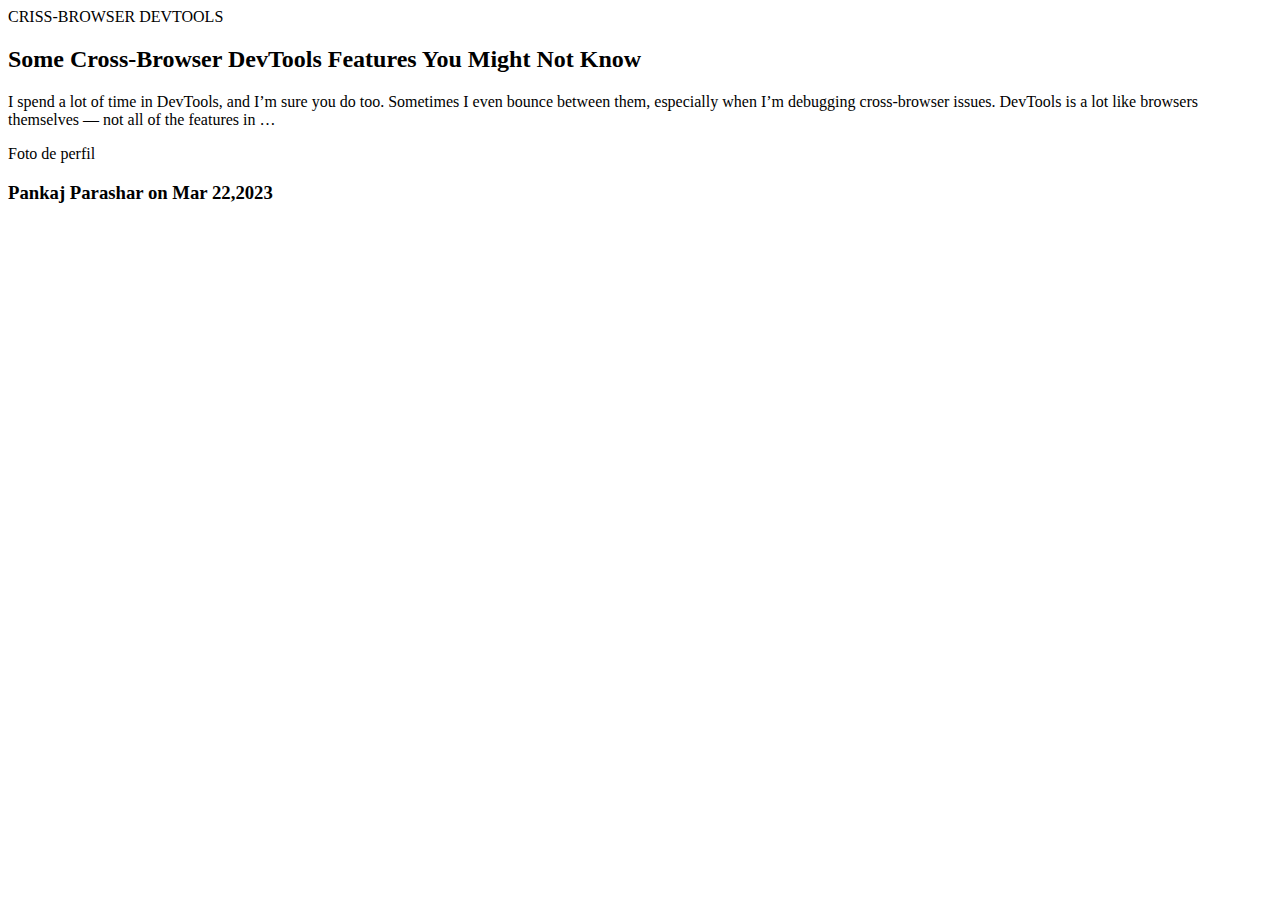
<file: index.html>
<!DOCTYPE html>
<html lang="en">
<head>
    <meta charset="UTF-8">
    <meta name="viewport" content="width=device-width, initial-scale=1.0">
    <title>Practicas</title>
</head>
<body>
    <div>
        <div>
<!-- Imagen -->
        </div>
        <div>
            <span>CRISS-BROWSER DEVTOOLS</span>
            <h2>Some Cross-Browser DevTools Features You Might Not Know</h2>
        </div>
        <div>
            <div>
                <p>I spend a lot of time in DevTools, and I’m sure you do too. Sometimes I even bounce between them, especially when I’m debugging cross-browser issues. DevTools is a lot like browsers themselves — not all of the features in …</p>
            </div>
            <div>
                <span>Foto de perfil</span>
                <h3>Pankaj Parashar on Mar 22,2023</h3>
            </div>
        </div>
    </div>
</body>
</html>
</file>
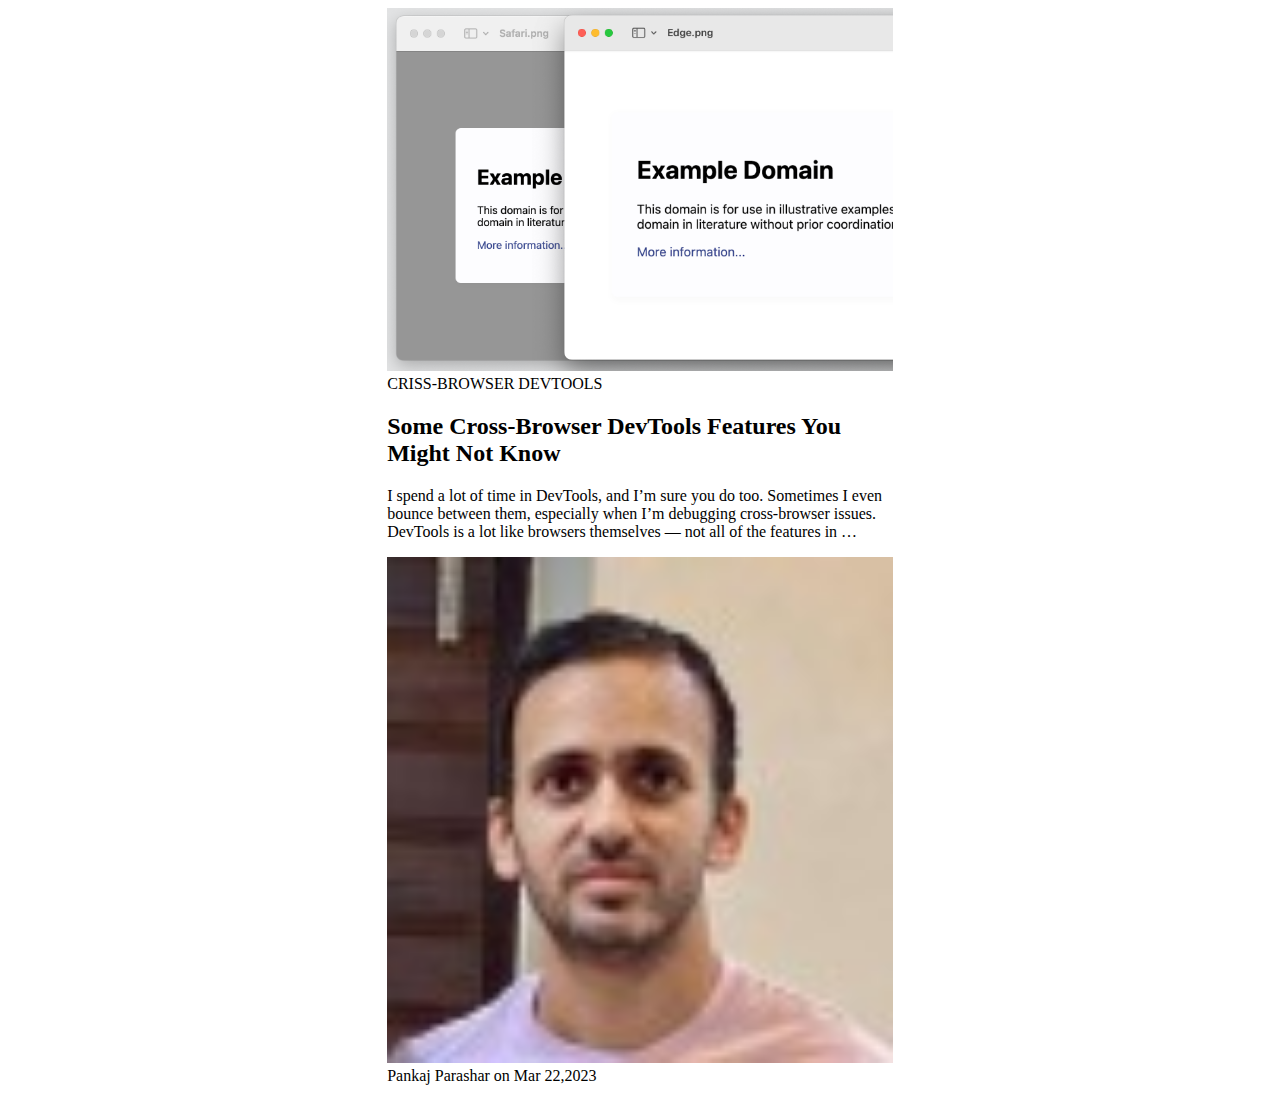
<file: tarea-1/index.html>
<!DOCTYPE html>
<html lang="en">
<head>
    <meta charset="UTF-8">
    <meta name="viewport" content="width=device-width, initial-scale=1.0">
    <link rel="stylesheet" href="styles.css">
    <title>Practicas</title>
</head>
<body>
    <section class="tarjeta">
        <div class="tarjetaHeader">
            <img src="imagen1.png">
        </div>
        <div class="tarjetaTitulo">
            <span>CRISS-BROWSER DEVTOOLS</span>
            <h2>Some Cross-Browser DevTools Features You Might Not Know</h2>
        </div>
        <div class="tarjetaContenido">
            <div class="tarjetaTexto">
                <p>I spend a lot of time in DevTools, and I’m sure you do too. Sometimes I even bounce between them, especially when I’m debugging cross-browser issues. DevTools is a lot like browsers themselves — not all of the features in …</p>
            </div>
            <div class="tarjetaFooter">
                <img src="imagen2.jpeg" class="fotoPerfil">
                <span>Pankaj Parashar on Mar 22,2023</span>
            </div>
        </div>
    </section>
</body>
</html>
</file>
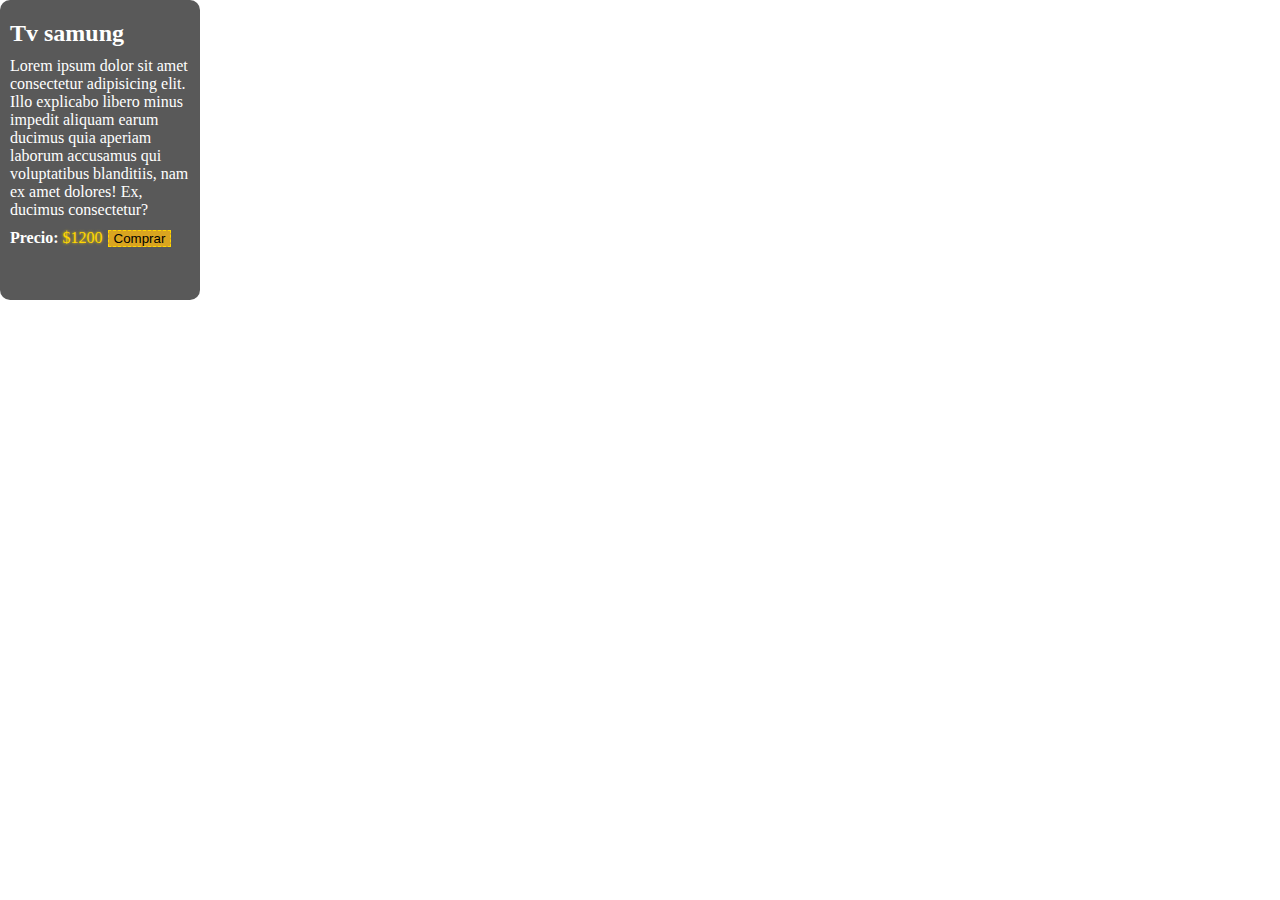
<file: tarea-2/index.html>
<!DOCTYPE html>
<html lang="en">
<head>
    <meta charset="UTF-8">
    <meta name="viewport" content="width=device-width, initial-scale=1.0">
    <title>Document</title>
    <link rel="stylesheet" href="./style.css">
</head>
<body>
    <div class="box">
        <h2>Tv samung</h2>
        <p>Lorem ipsum dolor sit amet consectetur adipisicing elit. Illo explicabo libero minus impedit aliquam earum ducimus quia aperiam laborum accusamus qui voluptatibus blanditiis, nam ex amet dolores! Ex, ducimus consectetur?</p>
        <span class ="precioTitulo">Precio: </span><span class="precio">$1200</span><button>Comprar</button>
    </div>
</body>
</html>
</file>
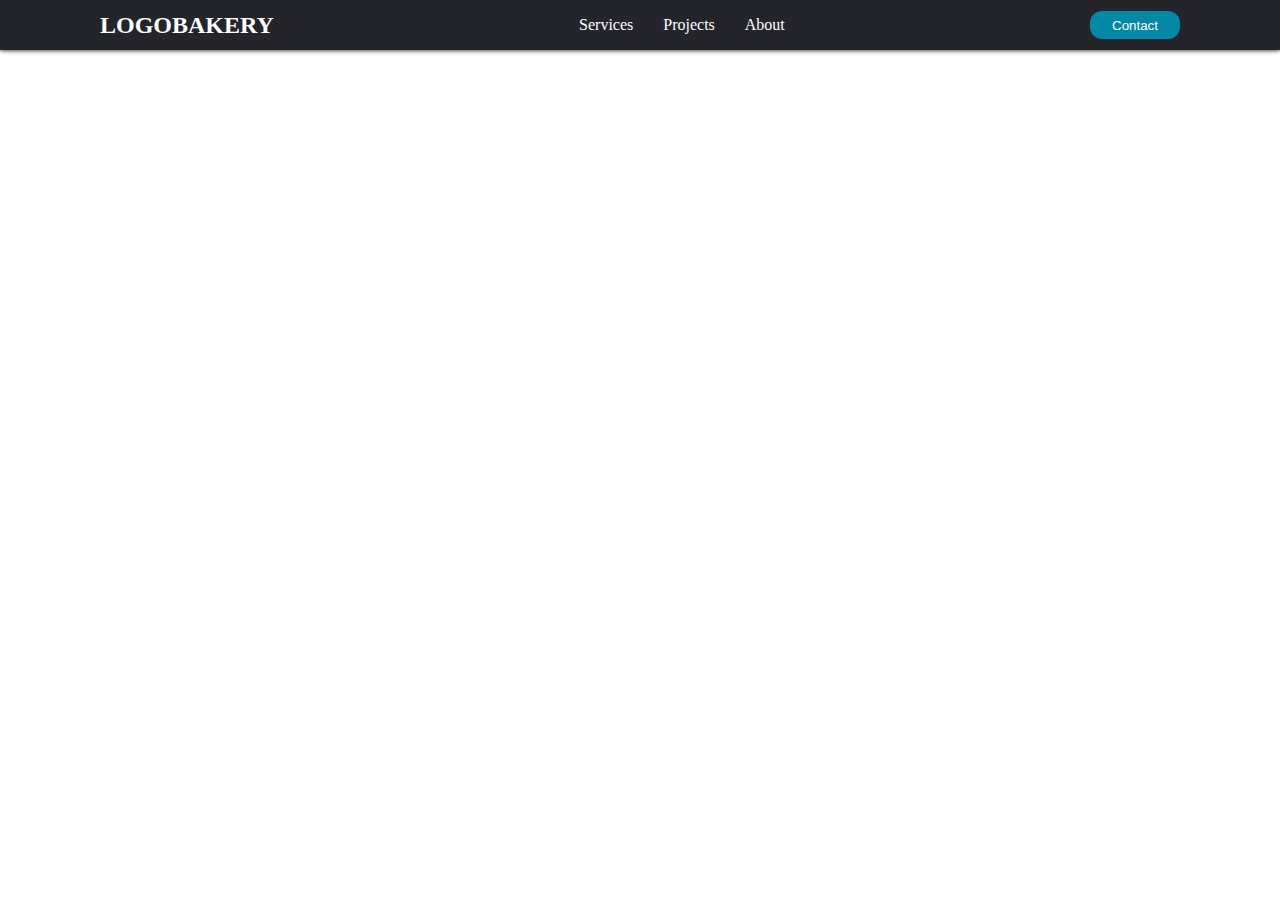
<file: tarea-3/index.html>
<!DOCTYPE html>
<html lang="en">
<head>
    <meta charset="UTF-8">
    <meta name="viewport" content="width=device-width, initial-scale=1.0">
    <title>Document</title>
    <link rel="stylesheet" href="./style1.css">
</head>
<body>
    <header>
        <div class="imagen-logo">
            <h2>LOGOBAKERY</h2>
        </div>
        <nav>
            <a href="">Services</a>
            <a href="">Projects</a>
            <a href="">About</a>
        </nav>
            <button type="button">Contact</button>
    </header>
    
</body>
</html>
</file>
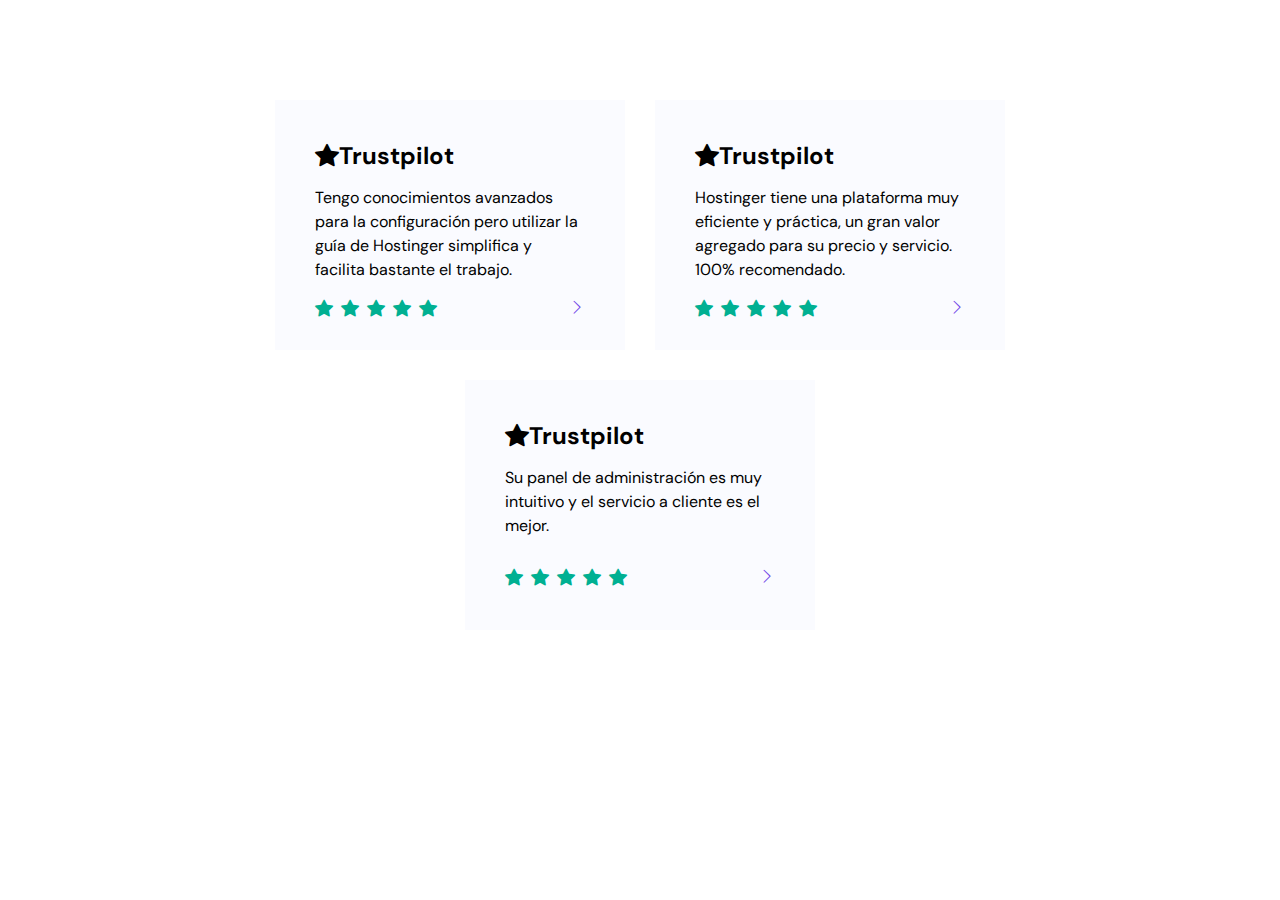
<file: tarea-4/index.html>
<!DOCTYPE html>
<html lang="en">
<head>
    <meta charset="UTF-8">
    <meta name="viewport" content="width=device-width, initial-scale=1.0">
    <title>Document</title>
    <link rel="stylesheet" href="./styles/style.css">
</head>
<body>
    <section class="card-section">
        <div class="card">
            <h2><i class="bi bi-star-fill"></i>Trustpilot</h2>
            <p>Tengo conocimientos avanzados para la configuración pero utilizar la guía de Hostinger simplifica y facilita bastante el trabajo.</p>
            <div>
                <div class="review-stars">
                    <i class="bi bi-star-fill"></i>
                    <i class="bi bi-star-fill"></i>
                    <i class="bi bi-star-fill"></i>
                    <i class="bi bi-star-fill"></i>
                    <i class="bi bi-star-fill"></i>
                </div>
                <a href=""><i class="bi bi-chevron-right"></i></a>
            </div>
        </div>
        <div class="card">
            <h2><i class="bi bi-star-fill"></i>Trustpilot</h2>
            <p>Hostinger tiene una plataforma muy eficiente y práctica, un gran valor agregado para su precio y servicio. 100% recomendado.</p>
            <div>
                <div class="review-stars">
                    <i class="bi bi-star-fill"></i>
                    <i class="bi bi-star-fill"></i>
                    <i class="bi bi-star-fill"></i>
                    <i class="bi bi-star-fill"></i>
                    <i class="bi bi-star-fill"></i>
                </div>
                <a href=""><i class="bi bi-chevron-right"></i></a>
            </div>
        </div>
        <div class="card">
            <h2><i class="bi bi-star-fill"></i>Trustpilot</h2>
            <p>Su panel de administración es muy intuitivo y el servicio a cliente es el mejor.</p>
            <div>
                <div class="review-stars">
                    <i class="bi bi-star-fill"></i>
                    <i class="bi bi-star-fill"></i>
                    <i class="bi bi-star-fill"></i>
                    <i class="bi bi-star-fill"></i>
                    <i class="bi bi-star-fill"></i>
                </div>
                <a href=""><i class="bi bi-chevron-right"></i></a>
            </div>
        </div>
    </section>
</body>
</html>
</file>
<file: tarea-1/styles.css>
img{
    width: 100%;
}
.tarjeta{
    width: 40%;
    margin: auto;
}
.tarjeta-header{

}
.tarjeta-titulo{

}
.tarjeta-contenido{

}
.tarjeta-texto{

}
.tarjeta-footer{

}
</file>
<file: tarea-2/style.css>
*{
    box-sizing: border-box;
    padding: 0;
    margin: 0;
}

.box{
    width: 200px;
    height: 300px;
    border-radius: 10px;
    background-color: rgb(89, 89, 89);
    color: white;
    padding-top: 10px;
}
.box h2{
    margin: 10px;
}
.box p{
    margin: 10px;
}
.precioTitulo{
    margin-left: 10px;
    font-weight: bold;
}
.precio{
    color: gold;
    margin-right: 5px;
    text-shadow: 0 0 3px gold;
}
.box button{
    background-color: goldenrod;
    color: black;
    padding: 0 5px;
    border-style:dashed;
    border-color: gold;
    border-width: 1px;
}
</file>
<file: tarea-3/style1.css>
*{
    margin: 0;
    padding: 0;
    box-sizing: border-box;
}

header{
    display: flex;
    align-items: center;
    justify-content: space-between;
    background-color: rgb(36, 37, 42);
    height: 50px;
    box-shadow: 0 0 5px black;
    padding: 20px 100px;
}

header .imagen-logo{
    color: white;
}

header nav{
    display: flex;
    align-items: center;
    justify-content: center;
    gap: 30px;
}

header nav a{
    color: white;
    text-decoration: none;
}

header button{
    align-items: center;
    justify-content: center;
    background-color: rgb(3, 136, 165);
    padding: 0 20px;
    color: white;
    width: 90px;
    height: 28px;
    border-radius: 12px;
    border: 1px;
    border-color: black;
}
</file>
<file: tarea-4/styles/style.css>
@import url("https://cdn.jsdelivr.net/npm/bootstrap-icons@1.11.3/font/bootstrap-icons.min.css");
@import url('https://fonts.googleapis.com/css2?family=DM+Sans:ital,opsz,wght@0,9..40,100..1000;1,9..40,100..1000&display=swap');
@import url(./fonts.css);


/* Normalizacion */
*{
    margin: 0;
    padding: 0;
    box-sizing: border-box;
    font-family: var(--principal-font);
}

/* Section */

.card-section{
    display: flex;
    align-items: center;
    justify-content: center;
    flex-wrap: wrap;
    padding: 100px;
    gap: 30px;
}

.card-section .card{
    display: flex;
    flex-direction: column;
    justify-content: space-between;
    gap: 15px;
    background-color: var(--light-primary-color);
    height: 250px;
    width: 350px;
    padding: 40px;
}

.card-section .card div{
    display: flex;
    justify-content: space-between;
}

.card-section .card p{
    font-weight: 400;
    height: 180px;
    line-height: 24px;
}

.card-section .card .review-stars{
    color: var(--secondary-color);
    gap: 8px;
}

.card-section .card .review-stars i{
    font-size: 18px;
}

.card-section .card .bi-chevron-right{
    color: var(--primary-color);
}
</file>
